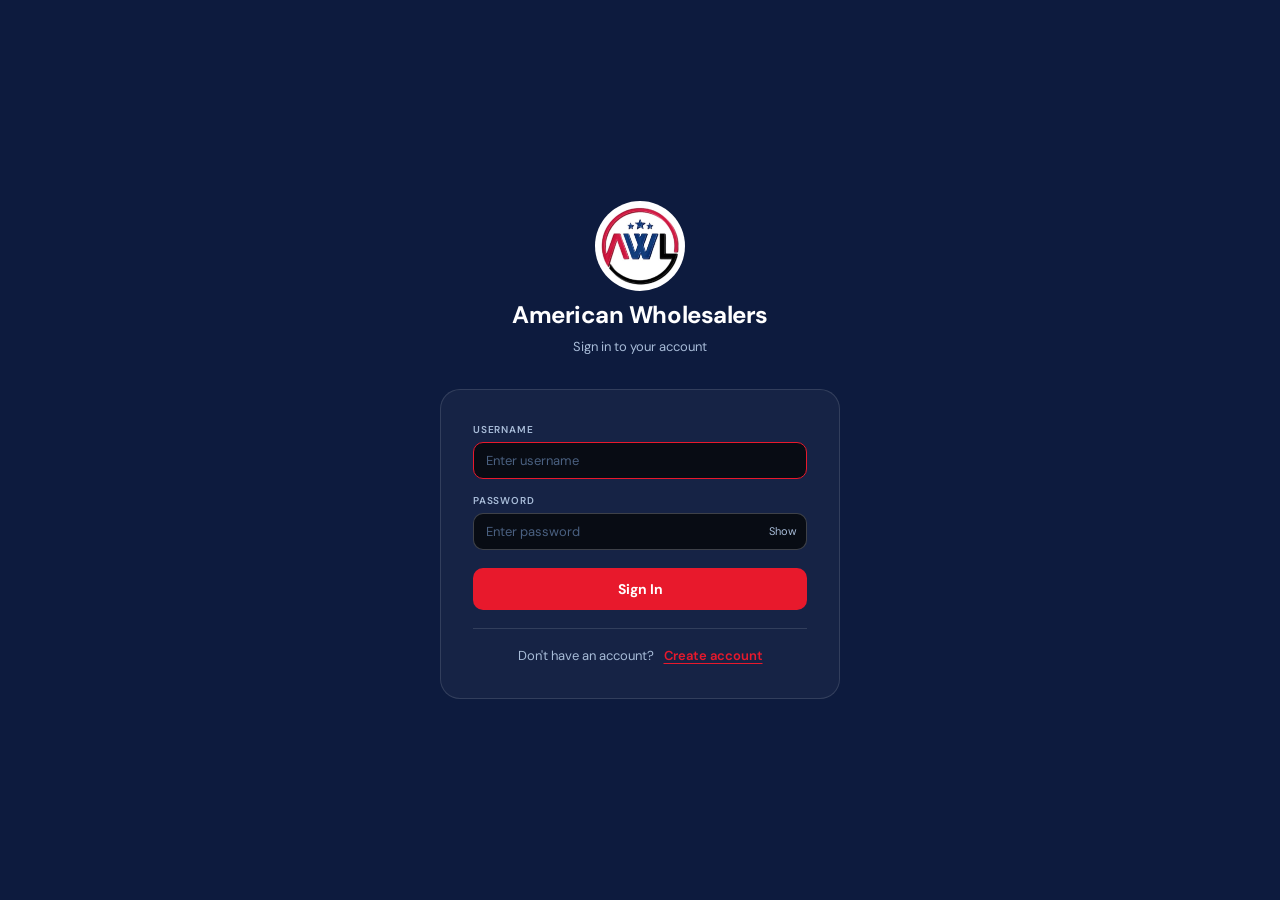
<file: aw_final/index.html>
<!DOCTYPE html>
<html lang="en">
<head>
  <meta charset="UTF-8">
  <meta name="viewport" content="width=device-width, initial-scale=1.0">
  <title>American Wholesalers CMS</title>
  <link rel="preconnect" href="https://fonts.googleapis.com">
  <link href="https://fonts.googleapis.com/css2?family=DM+Sans:wght@300;400;500;600;700&family=JetBrains+Mono:wght@400;600&display=swap" rel="stylesheet">
  <link rel="stylesheet" href="css/styles.css">
</head>
</head>
<body>
<div id="csd-portal" style="position:fixed;top:0;left:0;z-index:99999;pointer-events:none"></div>
<!-- ============================================================ -->
<!-- LOGIN SCREEN  →  edit: html/login.html                      -->
<!-- ============================================================ -->
<div id="login-screen">
  <div class="login-box">
    <div class="login-logo">
      <img src="[data-uri]" style="width:90px;height:90px;object-fit:contain;border-radius:50%;background:#fff;padding:3px">
      <h1 class="login-title">American Wholesalers</h1>
      <p class="login-sub" id="login-sub-text">Sign in to your account</p>
    </div>

    <!-- SIGN IN PANEL -->
    <div class="login-card" id="signin-panel">
      <div id="login-error" class="login-error" style="display:none"></div>
      <div style="display:flex;flex-direction:column;gap:14px">
        <div class="form-group">
          <label class="form-label">Username</label>
          <input id="login-user" class="form-input" placeholder="Enter username" autocomplete="username" onkeydown="if(event.key==='Enter')doLogin()">
        </div>
        <div class="form-group">
          <label class="form-label">Password</label>
          <div style="position:relative">
            <input id="login-pass" class="form-input" type="password" placeholder="Enter password" autocomplete="current-password" style="padding-right:52px" onkeydown="if(event.key==='Enter')doLogin()">
            <button onclick="togglePw()" style="position:absolute;right:10px;top:50%;transform:translateY(-50%);background:none;border:none;color:var(--muted);font-size:11px;cursor:pointer;font-family:var(--font)" id="pw-toggle">Show</button>
          </div>
        </div>
        <button class="login-submit" id="login-btn" onclick="doLogin()">Sign In</button>
      </div>

      <!-- Sign up link -->
      <div style="text-align:center;margin-top:18px;padding-top:16px;border-top:1px solid var(--border)">
        <span style="font-size:13px;color:var(--muted)">Don't have an account?</span>
        <button onclick="showSignUp()" style="background:none;border:none;color:var(--accent);font-size:13px;font-weight:600;cursor:pointer;margin-left:6px;font-family:var(--font);text-decoration:underline;text-underline-offset:3px">Create account</button>
      </div>


    </div>

    <!-- SIGN UP PANEL -->
    <div class="login-card" id="signup-panel" style="display:none">
      <div id="signup-error" class="login-error" style="display:none"></div>
      <div id="signup-success" class="login-success" style="display:none"></div>

      <div id="signup-form-fields">
        <div style="display:flex;flex-direction:column;gap:14px">

          <div class="form-group">
            <label class="form-label">Full Name <span style="color:var(--red)">*</span></label>
            <input id="su-name" class="form-input" placeholder="e.g. Juan dela Cruz" autocomplete="name">
          </div>

          <div class="form-group">
            <label class="form-label">AWL Email <span style="color:var(--red)">*</span></label>
            <input id="su-email" class="form-input" type="email" placeholder="name@theamericanwholesalers.com" autocomplete="email">
          </div>

          <div class="form-group">
            <label class="form-label">Username <span style="color:var(--red)">*</span></label>
            <input id="su-username" class="form-input" placeholder="e.g. jdelacruz" autocomplete="off"
              oninput="this.value=this.value.toLowerCase().replace(/[^a-z0-9_]/g,'')">
            <div style="font-size:11px;color:var(--muted);margin-top:4px">Lowercase letters, numbers, underscores only</div>
          </div>

          <div class="form-group">
            <label class="form-label">Role <span style="color:var(--red)">*</span></label>
            <select id="su-dept" class="form-input" onchange="suToggleClients()">
              <option value="">— Select Role —</option>
              <option>Admin</option>
              <option>Manager</option>
              <option>Purchaser</option>
              <option>Warehouse</option>
              <option>Website Developer</option>
              <option>Account Health</option>
              <option>Brands</option>
              <option>Customer Service</option>
              <option>Product Research</option>
              <option>Bookkeeper</option>
              <option>Auditor</option>
              <option>Brand CSR</option>
              <option>Head</option>
              <option>Purchasing Manager</option>
              <option>Product Auditor</option>
            </select>
          </div>

          <div class="form-group">
            <label class="form-label">Platform <span style="color:var(--red)">*</span></label>
            <select id="su-platform" class="form-input">
              <option value="">— Select Platform —</option>
              <option>AWL</option>
              <option>Amazon</option>
              <option>Walmart</option>
              <option>Ebay</option>
            </select>
          </div>

          <!-- Clients handled — shown only for Manager or Customer Service -->
          <div class="form-group" id="su-clients-wrap" style="display:none">
            <label class="form-label">Clients Handled <span style="color:var(--red)">*</span></label>
            <textarea id="su-clients" class="form-input" rows="3"
              placeholder="e.g. arc129 William Oaks, arc196 Daniel Martinez"
              style="resize:vertical"></textarea>
            <div style="font-size:11px;color:var(--muted);margin-top:4px">List the clients you handle, separated by commas</div>
          </div>

          <div class="form-group">
            <label class="form-label">Password <span style="color:var(--red)">*</span></label>
            <div style="position:relative">
              <input id="su-pass" class="form-input" type="password" placeholder="At least 8 characters" style="padding-right:52px">
              <button onclick="toggleSuPw()" style="position:absolute;right:10px;top:50%;transform:translateY(-50%);background:none;border:none;color:var(--muted);font-size:11px;cursor:pointer;font-family:var(--font)" id="su-pw-toggle">Show</button>
            </div>
          </div>

          <div class="form-group">
            <label class="form-label">Confirm Password <span style="color:var(--red)">*</span></label>
            <input id="su-pass2" class="form-input" type="password" placeholder="Re-enter password"
              onkeydown="if(event.key==='Enter')doSignUp()">
          </div>

          <button class="login-submit" id="signup-btn" onclick="doSignUp()">Request Account</button>
        </div>
      </div>

      <!-- Back to sign in -->
      <div style="text-align:center;margin-top:18px;padding-top:16px;border-top:1px solid var(--border)">
        <span style="font-size:13px;color:var(--muted)">Already have an account?</span>
        <button onclick="showSignIn()" style="background:none;border:none;color:var(--accent);font-size:13px;font-weight:600;cursor:pointer;margin-left:6px;font-family:var(--font);text-decoration:underline;text-underline-offset:3px">Sign in</button>
      </div>
    </div>

  </div>
</div>

<!-- ============================================================ -->
<!-- APP SHELL     →  edit: html/app-shell.html                  -->
<!-- ============================================================ -->
<div id="app" style="display:none">
  <!-- SIDEBAR -->
  <div id="sidebar">
    <div class="sb-logo">
      <img src="[data-uri]" style="width:48px;height:48px;object-fit:contain;border-radius:8px;background:#fff;padding:2px;flex-shrink:0">
      <div style="flex:1"><div class="sb-logo-name">American Wholesalers</div><div class="sb-logo-sub">Management System</div></div>
      <button id="notif-bell" onclick="navigate('notifications')" style="position:relative;background:none;border:none;cursor:pointer;padding:4px;border-radius:6px;color:var(--muted)" title="Notifications">
        <svg viewBox="0 0 16 16" fill="none" stroke="currentColor" stroke-width="1.5" width="16" height="16"><path d="M8 2a5 5 0 0 1 5 5v2l1 2H2l1-2V7a5 5 0 0 1 5-5z"/><path d="M6.5 13a1.5 1.5 0 0 0 3 0"/></svg>
        <span id="notif-badge" style="display:none;position:absolute;top:-2px;right:-2px;background:var(--red);color:#fff;font-size:9px;font-weight:700;min-width:16px;height:16px;border-radius:8px;display:flex;align-items:center;justify-content:center;padding:0 3px">0</span>
      </button>
    </div>
    <nav id="nav-menu"></nav>
    <div class="sb-footer">
      <div class="sb-user">
        <div class="sb-avatar" id="sb-avatar"></div>
        <div><div class="sb-user-name" id="sb-uname"></div><div class="sb-user-role" id="sb-urole"></div></div>
      </div>
      <button class="sb-signout" onclick="logout()">Sign Out</button>
    </div>
  </div>
  <!-- MAIN -->
  <div id="main"></div>
</div>

<!-- MODAL CONTAINER -->
<div id="modal-root"></div>
<!-- CONFIRM CONTAINER -->
<div id="confirm-root"></div>
<div id="toast" style="position:fixed;bottom:24px;right:24px;z-index:9999;display:none;padding:10px 18px;border-radius:8px;font-size:13px;font-weight:600;color:#fff;box-shadow:0 4px 20px rgba(0,0,0,.4)"></div>


<!-- ============================================================ -->
<!-- SCRIPTS  →  edit individual files in js/ folder            -->
<!-- ============================================================ -->
<script src="js/00-supabase.js"></script>
<script src="js/00-core.js"></script>
<script src="js/01-config.js"></script>
<script src="js/02-database.js"></script>
<script src="js/03-utils.js"></script>
<script src="js/05-nav.js"></script>
<script src="js/01-dashboard.js"></script>
<script src="js/02-employees.js"></script>
<script src="js/03-attendance.js"></script>
<script src="js/04-inventory.js"></script>
<script src="js/05-firesale.js"></script>
<script src="js/06-archived.js"></script>
<script src="js/07-replenishment.js"></script>
<script src="js/08-warehouse.js"></script>
<script src="js/09-amazon.js"></script>
<script src="js/10-walmart.js"></script>
<script src="js/11-emergency.js"></script>
<script src="js/12-pnl.js"></script>
<script src="js/13-liquidations.js"></script>
<script src="js/14-shipping.js"></script>
<script src="js/15-research.js"></script>
<script src="js/16-clients.js"></script>
<script src="js/17-scan.js"></script>
<script src="js/18-notifications.js"></script>
<script src="js/19-chat.js"></script>
<script src="js/20-faq.js"></script>
<script src="js/21-calendar.js"></script>
<script src="js/22-gmail.js"></script>
<script src="js/23-brands.js"></script>
<script src="js/24-reports.js"></script>
<script src="js/25-settings.js"></script>
</body>
</body>
</html>
</file>
<file: aw_final/css/styles.css>
*{box-sizing:border-box;margin:0;padding:0}
:root{
  --bg:#0d1b3e;--sidebar:#091329;--card:rgba(255,255,255,0.05);--card2:rgba(255,255,255,0.08);
  --border:rgba(255,255,255,0.12);--border2:rgba(255,255,255,0.22);
  --text:#ffffff;--muted:#a8bcd8;--dim:#4a6080;
  --accent:#e8192c;--accent2:#c0101f;--red:#e8192c;--green:#2ecc71;--yellow:#f7c94f;--purple:#a78bfa;--teal:#4fd1c5;--orange:#fb923c;
  --r:6px;--r2:10px;--r3:14px;--mono:'JetBrains Mono',monospace;--font:'DM Sans',sans-serif;
  --font:'DM Sans',sans-serif;--mono:'DM Mono',monospace;
  --r:10px;--r2:14px;--r3:20px;
}
body{font-family:var(--font);background:var(--bg);color:var(--text);min-height:100vh;font-size:14px;line-height:1.5}
button{font-family:var(--font);cursor:pointer}
input,select,textarea{font-family:var(--font)}
::-webkit-scrollbar{width:4px;height:4px}
::-webkit-scrollbar-track{background:transparent}
::-webkit-scrollbar-thumb{background:var(--dim);border-radius:4px}

/* ── Layout ── */
#app{display:flex;min-height:100vh}
#sidebar{width:220px;background:var(--sidebar);border-right:1px solid var(--border);display:flex;flex-direction:column;position:sticky;top:0;height:100vh;overflow-y:auto;flex-shrink:0}
#main{flex:1;overflow-y:auto;padding:2rem}

/* ── Sidebar ── */
.sb-logo{padding:1.25rem 1rem;border-bottom:1px solid var(--border);display:flex;align-items:center;gap:10px}
.sb-logo-mark{width:32px;height:32px;background:var(--accent);border-radius:8px;display:flex;align-items:center;justify-content:center;font-weight:700;font-size:15px;color:#fff;flex-shrink:0}
.sb-logo-name{font-weight:700;font-size:14px;color:var(--text);letter-spacing:-.01em}
.sb-logo-sub{font-size:10px;color:var(--muted);margin-top:1px}
.sb-section{padding:8px 0}
.sb-section-label{padding:8px 14px 4px;font-size:10px;font-weight:600;text-transform:uppercase;letter-spacing:.1em;color:var(--dim)}
.sb-item{display:flex;align-items:center;gap:8px;padding:7px 14px;color:var(--muted);font-size:12.5px;font-weight:500;border:none;background:transparent;width:100%;text-align:left;border-left:2px solid transparent;transition:all .15s;cursor:pointer}
.sb-item:hover{color:var(--text);background:rgba(255,255,255,.04)}
.sb-item.active{color:#fff;background:rgba(200,16,46,.15);border-left-color:var(--accent)}
.sb-item svg{width:14px;height:14px;flex-shrink:0;opacity:.6}
.sb-item.active svg{opacity:1}
.sb-footer{padding:.75rem;margin-top:auto;border-top:1px solid var(--border)}
.sb-user{display:flex;align-items:center;gap:8px;padding:8px;border-radius:var(--r);background:var(--card);margin-bottom:8px}
.sb-avatar{width:30px;height:30px;border-radius:50%;background:rgba(200,16,46,.2);color:var(--accent);font-size:11px;font-weight:700;display:flex;align-items:center;justify-content:center;flex-shrink:0}
.sb-user-name{font-size:12px;font-weight:600;color:var(--text)}
.sb-user-role{font-size:10px;color:var(--muted)}
.sb-signout{width:100%;border:1px solid rgba(247,92,92,.25);background:rgba(247,92,92,.08);color:var(--red);border-radius:var(--r);padding:7px;font-size:11px;font-weight:600;transition:all .15s}
.sb-signout:hover{background:rgba(247,92,92,.16)}

/* ── Page header ── */
.page-header{display:flex;justify-content:space-between;align-items:flex-start;margin-bottom:1.5rem}
.page-title{font-size:20px;font-weight:700;color:var(--text);letter-spacing:-.02em}
.page-sub{font-size:12px;color:var(--muted);margin-top:3px}

/* ── Metrics ── */
.metrics{display:grid;gap:12px;margin-bottom:1.25rem}
.metrics-4{grid-template-columns:repeat(4,1fr)}
.metrics-3{grid-template-columns:repeat(3,1fr)}
.metric{background:var(--card2);border:1px solid var(--border);border-radius:var(--r);padding:1rem 1.1rem}
.metric-label{font-size:10px;font-weight:600;text-transform:uppercase;letter-spacing:.08em;color:var(--muted);margin-bottom:6px}
.metric-value{font-size:24px;font-weight:700;letter-spacing:-.02em;line-height:1}
.metric-sub{font-size:11px;color:var(--muted);margin-top:4px}

/* ── Cards ── */
.card{background:var(--card);border:1px solid var(--border);border-radius:var(--r2);padding:1.25rem}
.card-title{font-size:13px;font-weight:600;color:var(--text);margin-bottom:1rem}

/* ── Tables ── */
.tbl-wrap{overflow-x:auto}
table{width:100%;border-collapse:collapse}
th{font-size:10px;font-weight:600;text-transform:uppercase;letter-spacing:.08em;color:var(--muted);padding:8px 12px;text-align:left;border-bottom:1px solid var(--border);white-space:nowrap}
td{padding:9px 12px;font-size:13px;border-bottom:1px solid rgba(255,255,255,.03);vertical-align:middle}
tr:last-child td{border-bottom:none}
tr:hover td{background:rgba(255,255,255,.02)}
td[title="Click to edit"]:hover,td[title*="Click to edit"]:hover,td[title="Click to change status"]:hover{background:rgba(200,16,46,.08)!important;outline:1px solid rgba(200,16,46,.25);outline-offset:-1px}

/* ── Badges ── */
.badge{display:inline-flex;align-items:center;padding:2px 8px;border-radius:20px;font-size:10px;font-weight:600;letter-spacing:.04em;white-space:nowrap}

/* ── Buttons ── */
.btn{display:inline-flex;align-items:center;gap:6px;border:none;border-radius:var(--r);padding:7px 14px;font-size:12px;font-weight:600;cursor:pointer;transition:all .15s;white-space:nowrap}
.btn-primary{background:var(--accent);color:#fff}.btn-primary:hover{background:var(--accent2)}
.btn-danger{background:var(--red);color:#fff}.btn-danger:hover{opacity:.85}
.btn-ghost{background:rgba(255,255,255,.07);color:var(--muted)}.btn-ghost:hover{background:rgba(255,255,255,.11);color:var(--text)}
.btn-info{background:rgba(200,16,46,.12);color:var(--accent)}.btn-info:hover{background:rgba(200,16,46,.22)}
.btn-success{background:rgba(79,207,142,.12);color:var(--green)}.btn-success:hover{background:rgba(79,207,142,.2)}
.btn-warning{background:rgba(247,201,79,.12);color:var(--yellow)}.btn-warning:hover{background:rgba(247,201,79,.2)}
.btn-sm{padding:5px 10px;font-size:11px}

/* ── Search ── */
.search-bar{background:rgba(255,255,255,.06);border:1px solid var(--border);border-radius:var(--r);padding:8px 12px;color:var(--text);font-size:13px;outline:none;transition:border .15s}
.search-bar:focus{border-color:var(--accent)}
.search-bar::placeholder{color:var(--muted)}

/* ── Filter pills ── */
.filter-pill{border:none;border-radius:20px;padding:5px 14px;font-size:11px;font-weight:600;cursor:pointer;transition:all .15s;background:rgba(255,255,255,.06);color:var(--muted)}
.filter-pill.active{background:var(--accent);color:#fff}

/* ── Modal ── */
.modal-overlay{position:fixed;inset:0;background:rgba(0,0,0,.8);z-index:1000;display:flex;align-items:center;justify-content:center;padding:1rem}
.modal{background:#0f2048;border:1px solid var(--border2);border-radius:var(--r3);width:100%;max-width:560px;max-height:92vh;overflow-y:auto;display:flex;flex-direction:column}
.modal-wide{max-width:720px}
.modal-header{display:flex;justify-content:space-between;align-items:center;padding:1.25rem 1.5rem;border-bottom:1px solid var(--border);position:sticky;top:0;background:#091329;z-index:10}
.modal-title{font-size:16px;font-weight:700;color:var(--text)}
.modal-close{background:none;border:none;color:var(--muted);font-size:22px;cursor:pointer;line-height:1;padding:2px 6px;border-radius:6px}
.modal-close:hover{background:rgba(255,255,255,.08);color:var(--text)}
.modal-body{padding:1.25rem 1.5rem;display:flex;flex-direction:column;gap:14px;flex:1;overflow-y:auto}
.modal-footer{display:flex;justify-content:space-between;align-items:center;padding:1rem 1.5rem;border-top:1px solid var(--border);position:sticky;bottom:0;background:#091329;z-index:10}

/* ── Form ── */
.form-grid{display:grid;grid-template-columns:1fr 1fr;gap:12px}
.form-full{grid-column:1/-1}
.form-group{display:flex;flex-direction:column;gap:5px;position:relative}
.form-label{font-size:10px;font-weight:600;text-transform:uppercase;letter-spacing:.08em;color:var(--muted)}
.form-label span{color:var(--red)}
.form-input{background:#080c14;border:1px solid var(--border2);border-radius:var(--r);padding:9px 12px;color:var(--text);font-size:13px;outline:none;transition:border .15s;width:100%}
.form-input:focus{border-color:var(--accent)}
.form-input::placeholder{color:var(--dim)}
textarea.form-input{resize:vertical;min-height:70px}

/* ── Confirm dialog ── */
.confirm-overlay{position:fixed;inset:0;background:rgba(0,0,0,.88);z-index:1100;display:flex;align-items:center;justify-content:center}
.confirm-box{background:#091329;border:1px solid rgba(247,92,92,.3);border-radius:var(--r2);padding:2rem;max-width:340px;width:90%;text-align:center}
.confirm-icon{font-size:28px;margin-bottom:12px}
.confirm-msg{color:var(--text);font-size:14px;line-height:1.6;margin-bottom:1.5rem}

/* ── Login ── */
#login-screen{min-height:100vh;display:flex;align-items:center;justify-content:center;background:var(--bg);padding:1.5rem}
.login-box{width:100%;max-width:400px}
.login-logo{text-align:center;margin-bottom:2rem}
.login-mark{width:52px;height:52px;background:var(--accent);border-radius:14px;display:inline-flex;align-items:center;justify-content:center;font-size:22px;font-weight:800;color:#fff;margin-bottom:12px}
.login-title{font-size:24px;font-weight:700;color:var(--text);letter-spacing:-.02em}
.login-sub{font-size:13px;color:var(--muted);margin-top:4px}
.login-card{background:rgba(255,255,255,.04);border:1px solid var(--border);border-radius:var(--r3);padding:2rem}
.login-error{background:rgba(247,92,92,.1);border:1px solid rgba(247,92,92,.25);border-radius:var(--r);padding:10px 14px;color:var(--red);font-size:13px;margin-bottom:4px}
.login-success{background:rgba(79,207,142,.1);border:1px solid rgba(79,207,142,.25);border-radius:var(--r);padding:10px 14px;color:var(--green);font-size:13px;margin-bottom:4px}
.login-submit{width:100%;background:var(--accent);color:#fff;border:none;border-radius:var(--r);padding:12px;font-size:14px;font-weight:700;cursor:pointer;transition:background .15s;margin-top:4px}
.login-submit:hover{background:var(--accent2)}
.login-submit:disabled{background:#2d3550;color:var(--muted);cursor:not-allowed}
.login-demos{margin-top:1.25rem;padding:1rem;background:rgba(255,255,255,.03);border-radius:var(--r);border:1px solid var(--border)}
.login-demos-label{font-size:10px;font-weight:600;text-transform:uppercase;letter-spacing:.08em;color:var(--muted);margin-bottom:8px}
.login-demo-row{display:flex;justify-content:space-between;align-items:center;margin-bottom:5px;font-size:12px}
.login-demo-cred{font-family:var(--mono);color:var(--text)}

/* ── Misc ── */
.tag{display:inline-block;background:rgba(255,255,255,.07);border-radius:6px;padding:2px 8px;font-size:11px;color:var(--muted)}
.mono{font-family:var(--mono);font-size:12px}
.text-accent{color:var(--accent)}.text-green{color:var(--green)}.text-red{color:var(--red)}.text-yellow{color:var(--yellow)}.text-muted{color:var(--muted)}.text-purple{color:var(--purple)}.text-teal{color:var(--teal)}.text-orange{color:var(--orange)}
.fw6{font-weight:600}.fw7{font-weight:700}
.gap-8{display:flex;gap:8px;align-items:center;flex-wrap:wrap}
.gap-12{display:flex;gap:12px;align-items:center}
.mt-8{margin-top:8px}.mt-12{margin-top:12px}
.sync-dot{display:inline-block;width:6px;height:6px;border-radius:50%;margin-right:6px}
.sync-dot.live{background:var(--green);box-shadow:0 0 6px var(--green)}
.sync-dot.stale{background:var(--yellow)}
.sync-dot.off{background:var(--dim)}
.alert-banner{border-radius:var(--r);padding:10px 14px;margin-bottom:1rem;display:flex;align-items:center;gap:10px;font-size:13px;font-weight:500}
.alert-danger{background:rgba(247,92,92,.08);border:1px solid rgba(247,92,92,.2);color:var(--red)}
.section-divider{height:1px;background:var(--border);margin:1.5rem 0}
.client-card{background:var(--card);border:1px solid var(--border);border-radius:var(--r2);padding:1rem;cursor:pointer;transition:all .2s}
.client-card:hover{border-color:var(--accent);background:rgba(79,142,247,.05)}
.progress-bar{height:4px;background:rgba(255,255,255,.08);border-radius:2px;overflow:hidden;margin-top:6px}
.progress-fill{height:100%;border-radius:2px;transition:width .3s}

/* ── Searchable client dropdown ── */
.csd-wrap{position:relative;width:100%;z-index:100}
.csd-trigger{display:flex;align-items:center;justify-content:space-between;gap:8px;background:#080c14;border:1px solid var(--border2);border-radius:var(--r);padding:9px 12px;color:var(--text);font-size:13px;cursor:pointer;width:100%;text-align:left;transition:border .15s;user-select:none}
.csd-trigger:hover,.csd-trigger.open{border-color:var(--accent)}
.csd-trigger-text{overflow:hidden;text-overflow:ellipsis;white-space:nowrap;flex:1}
.csd-trigger-text.placeholder{color:var(--muted)}
.csd-arrow{flex-shrink:0;color:var(--muted);transition:transform .2s;font-size:10px}
.csd-trigger.open .csd-arrow{transform:rotate(180deg)}
.csd-panel{position:fixed;background:#091329;border:1px solid var(--accent);border-radius:var(--r);z-index:99999;box-shadow:0 12px 40px rgba(0,0,0,.7);display:none;flex-direction:column;overflow:hidden;pointer-events:all}
.csd-panel.open{display:flex}
.csd-search-wrap{padding:8px;border-bottom:1px solid var(--border);background:#0d1b3e}
.csd-search{width:100%;background:#080c14;border:1px solid var(--accent);border-radius:6px;padding:8px 12px;color:var(--text);font-size:13px;font-family:var(--font);outline:none}
.csd-search::placeholder{color:var(--muted)}
.csd-list{max-height:260px;overflow-y:auto;overflow-x:hidden;overscroll-behavior:contain;-webkit-overflow-scrolling:touch}
.csd-opt{padding:9px 14px;font-size:13px;cursor:pointer;color:var(--text);transition:background .1s;white-space:nowrap;overflow:hidden;text-overflow:ellipsis}
.csd-opt:hover{background:rgba(79,142,247,.15)}
.csd-opt.selected{background:rgba(79,142,247,.2);color:var(--accent);font-weight:600}
.csd-opt.hidden{display:none}
.csd-empty{padding:12px;font-size:12px;color:var(--muted);text-align:center}
.csd-add{padding:10px 14px;font-size:12px;color:var(--accent);cursor:pointer;border-top:1px solid var(--border);display:flex;align-items:center;gap:6px;font-weight:600;background:#0d1b3e}
.csd-add:hover{background:rgba(79,142,247,.1)}
</file>
